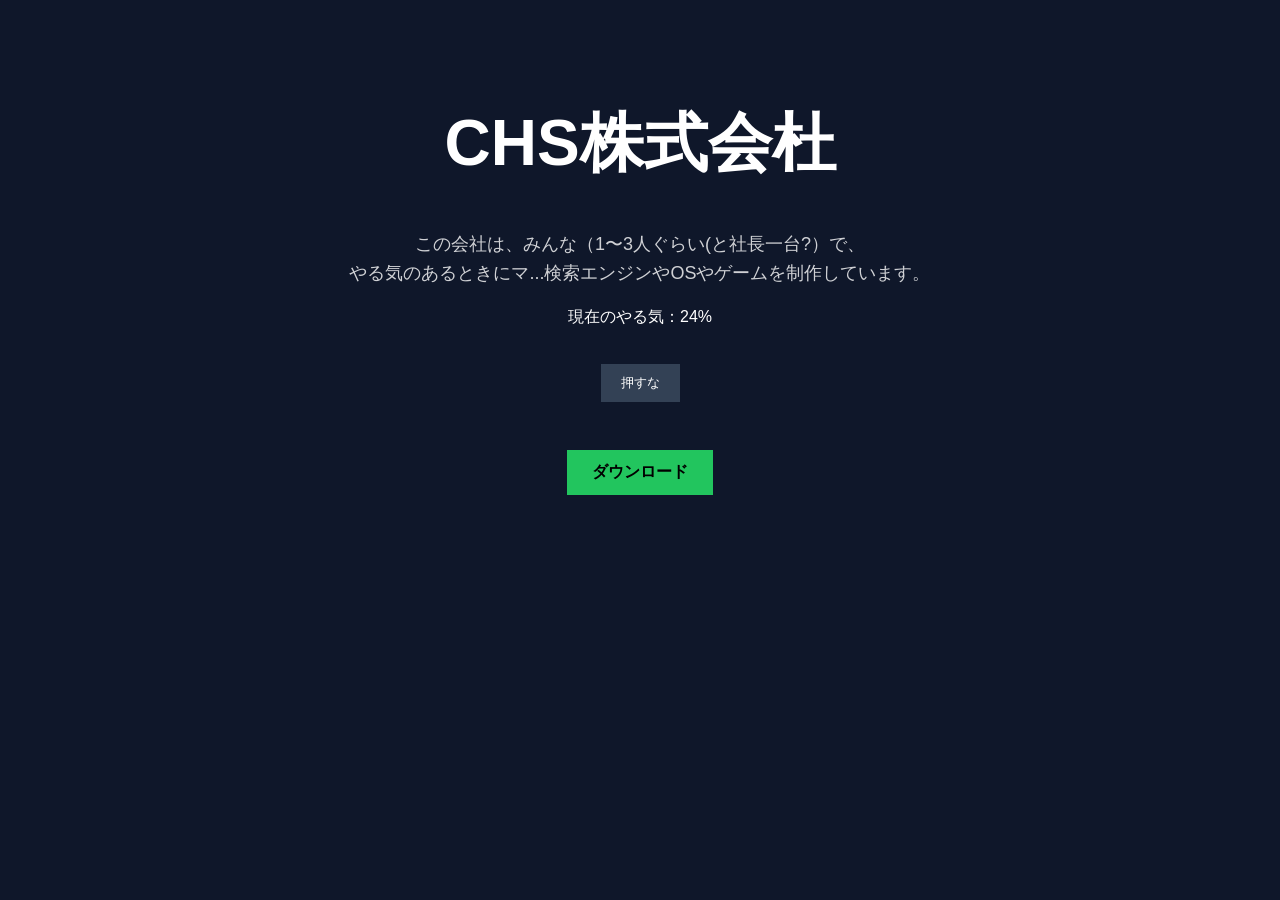
<file: index.html>
<!DOCTYPE html>
<html lang="ja">
<head>
  <meta charset="UTF-8">
  <title>CHS株式会社</title>
  <link rel="stylesheet" href="css/style.css">
</head>
<body>

  <h1>CHS株式会杜</h1>

  <p class="description">
    この会社は、みんな（1〜3人ぐらい(と社長一台?）で、<br>
    やる気のあるときにマ...検索エンジンやOSやゲームを制作しています。
  </p>

  <! コードを勝手にみるな!!!! by ふくしゃちょお for took >
  <p id="motivation"></p>

  <button onclick="useless()">押すな</button>

  <br><br>

  <a class="download" href="pages/download.html">ダウンロード</a>

  <script src="js/main.js"></script>
</body>
</html>
</file>
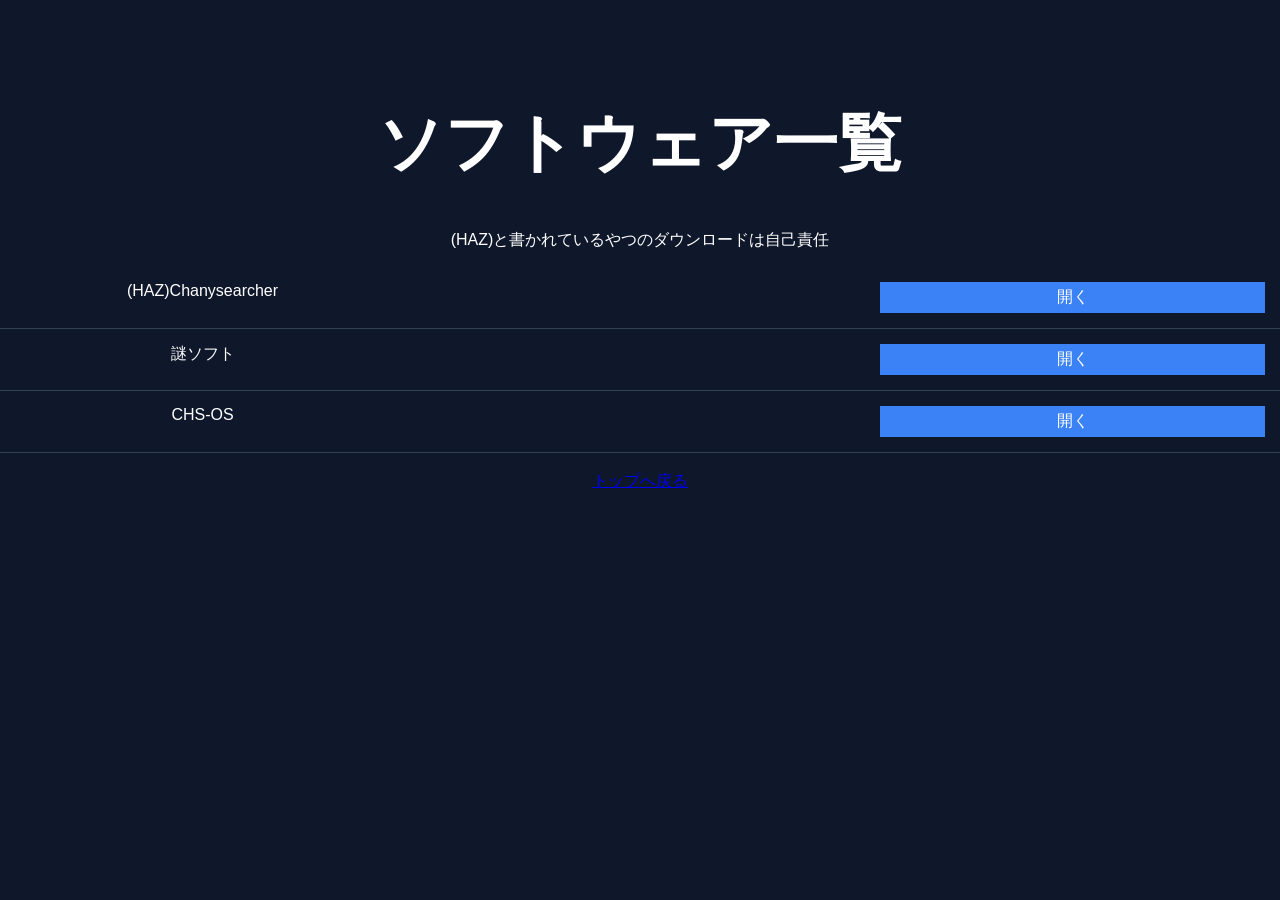
<file: pages/download.html>
<!DOCTYPE html>
<html lang="ja">
<head>
  <meta charset="UTF-8">
  <title>ダウンロード - CHS</title>
  <link rel="stylesheet" href="../css/style.css">
</head>
<body>

  <h1>ソフトウェア一覧</h1>
  <p>(HAZ)と書かれているやつのダウンロードは自己責任</p>

  <div id="list"></div>

  <br>
  <a href="../index.html">トップへ戻る</a>

  <script src="../js/main.js"></script>
</body>
</html>
</file>
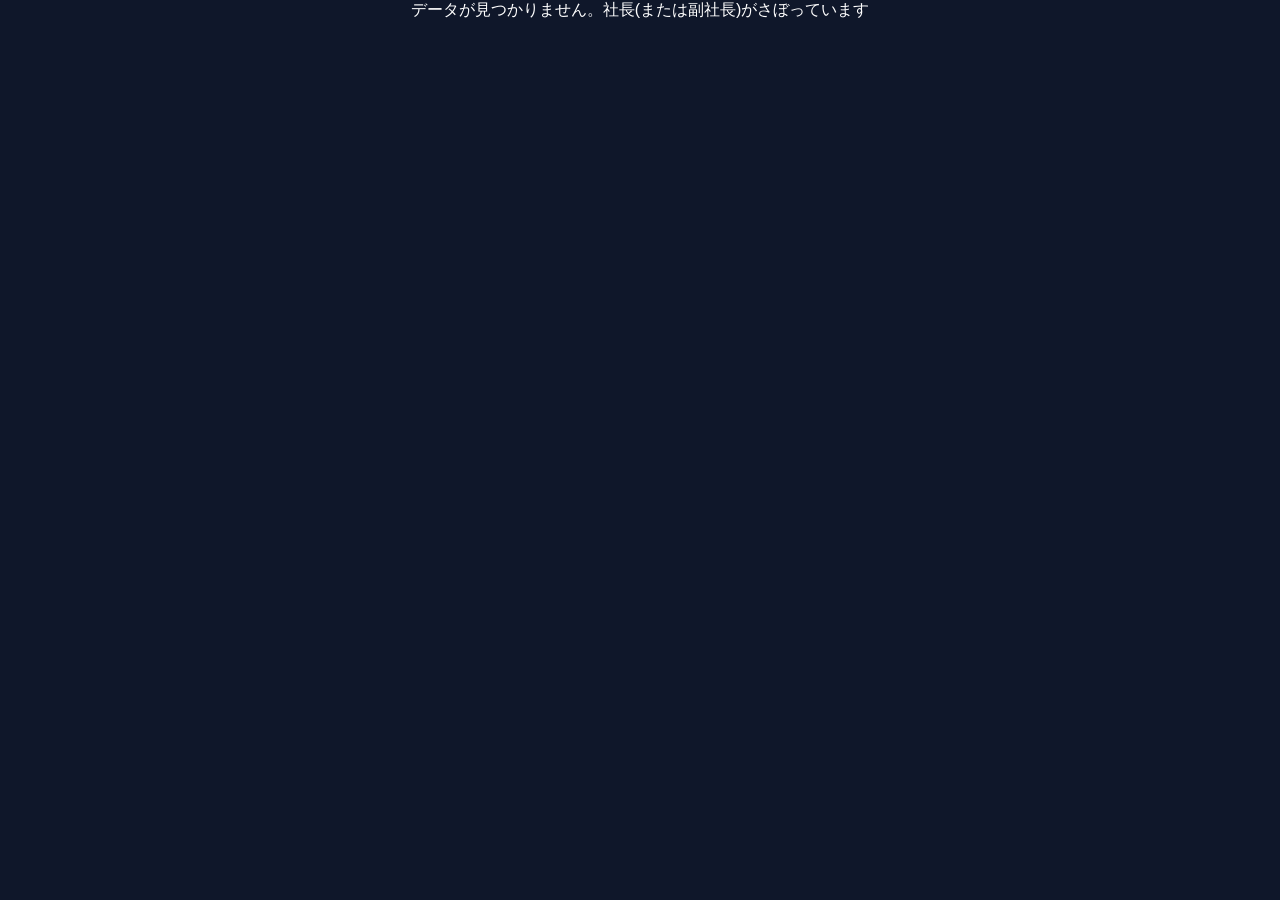
<file: pages/software.html>
<!DOCTYPE html>
<html lang="ja">
<head>
  <meta charset="UTF-8">
  <title>ソフト詳細 - CHS</title>
  <link rel="stylesheet" href="../css/style.css">
</head>
<body>
  <h1 id="title"></h1>
  <button id="download-latest" class="download">最新をダウンロード</button>
  <div id="versions" class="list"></div>

  <br>
  <a href="download.html">一覧に戻る</a>

  <script src="../js/software.js"></script>
</body>
</html>
</file>
<file: css/style.css>
body {
  margin: 0;
  font-family: sans-serif;
  background: #0f172a;
  color: white;
  text-align: center;
}

/* タイトル */
h1 {
  font-size: 64px;
  margin-top: 100px;
}

/* 説明文 */
.description {
  font-size: 18px;
  line-height: 1.6;
  opacity: 0.8;
  margin: 20px;
}

/* ボタン */
button {
  margin-top: 20px;
  padding: 10px 20px;
  border: none;
  background: #334155;
  color: white;
  cursor: pointer;
}

button:hover {
  background: #475569;
}

/* ダウンロード */
.download {
  display: inline-block;
  margin-top: 30px;
  padding: 12px 25px;
  background: #22c55e;
  color: black;
  text-decoration: none;
  font-weight: bold;
}

.download:hover {
  background: #16a34a;
}

/* スマホ対応（ちゃんとやるやつ） */
@media (max-width: 600px) {
  h1 {
    font-size: 40px;
  }

  .description {
    font-size: 14px;
  }
}

.list {
  width: 80%;
  margin: 40px auto;
}

.item {
  display: flex;
  justify-content: space-between;
  padding: 15px;
  border-bottom: 1px solid #334155;
}

.item span {
  width: 30%;
}

.item a {
  width: 30%;
  text-align: center;
  background: #3b82f6;
  color: white;
  text-decoration: none;
  padding: 5px;
}

.item a:hover {
  background: #2563eb;
}
</file>
